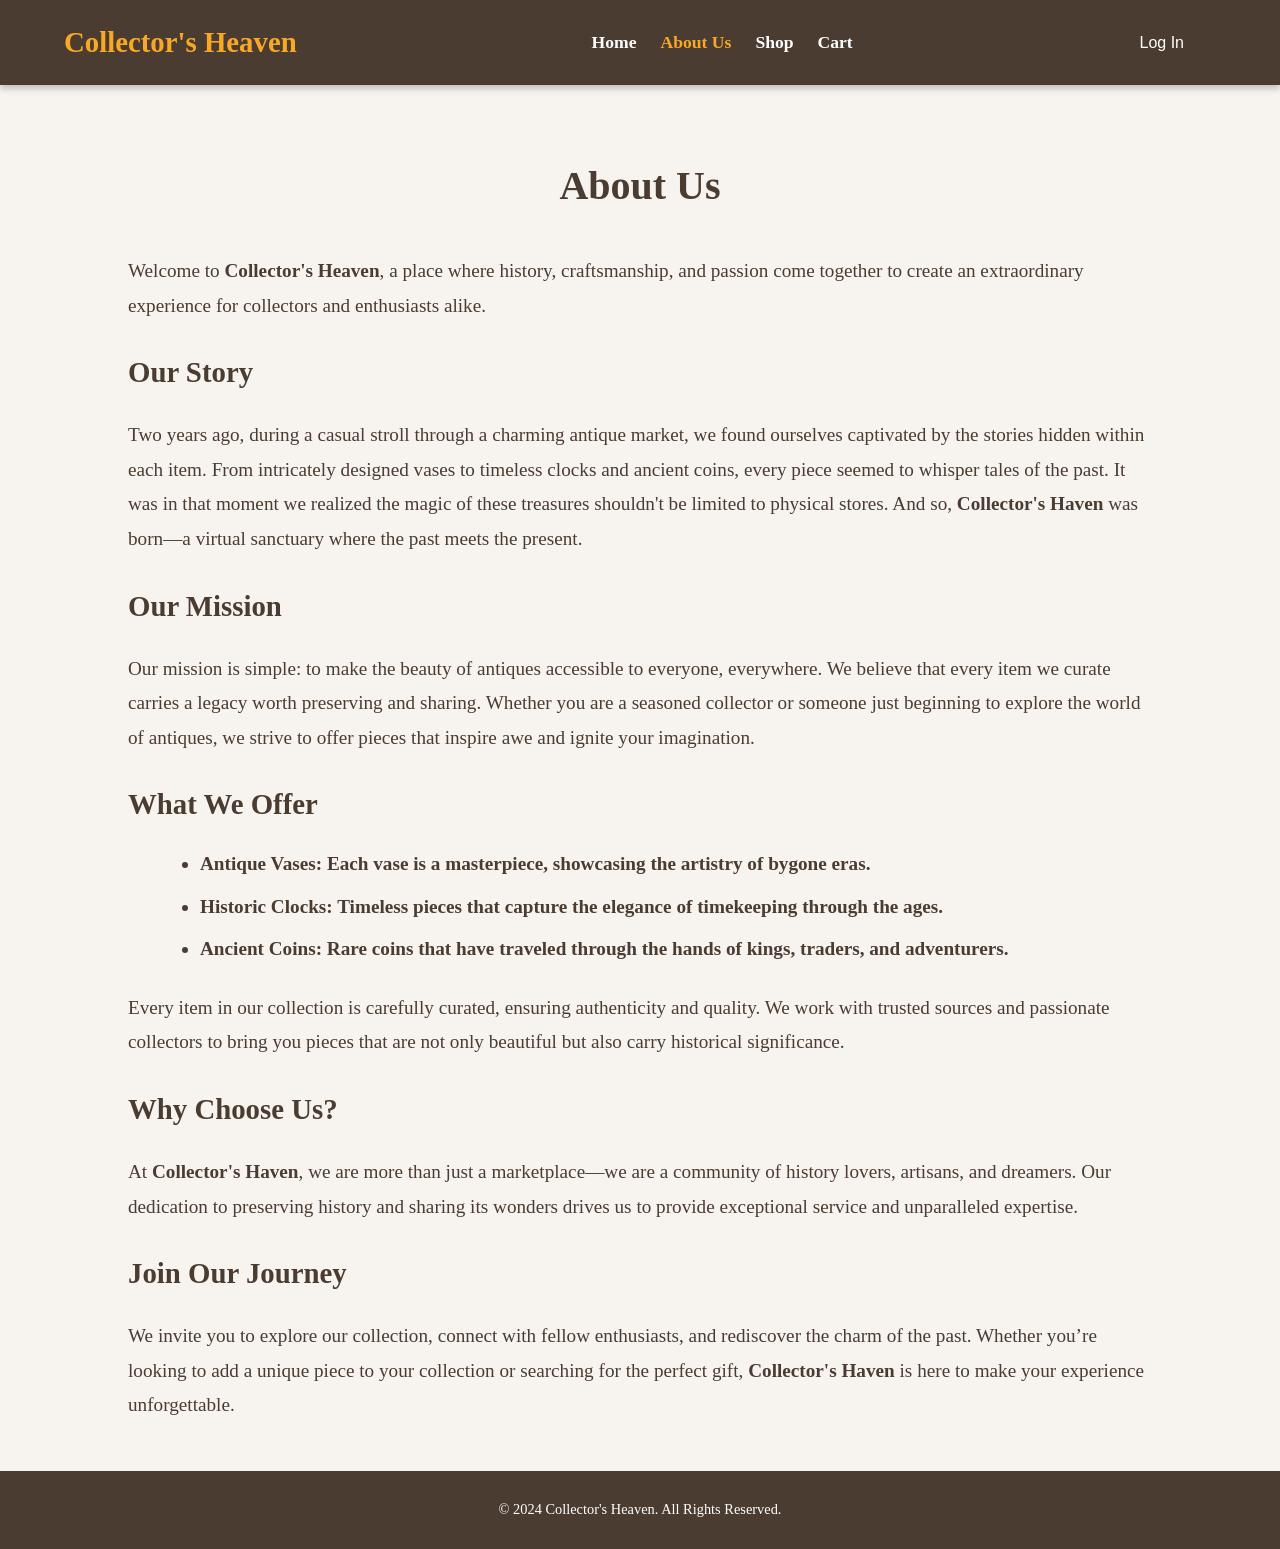
<file: about.html>
<!DOCTYPE html>
<html lang="en">
<head>
    <meta charset="UTF-8">
    <meta name="viewport" content="width=device-width, initial-scale=1.0">
    <title>About Us - Collector's Heaven</title>
    <link rel="stylesheet" href="about.css">
</head>
<body>
    <!-- Header -->
    <header>
        <nav class="navbar">
            <div class="logo">
                
                <span class="logo-text">Collector's Heaven</span>
            </div>
            <ul class="nav-links">
                <li><a href="index.html">Home</a></li>
                <li><a href="about.html" class="active">About Us</a></li>
                <li><a href="shop.html">Shop</a></li>
                <li><a href="cart.html">Cart</a></li>
            </ul>
            <button class="login-button" onclick="window.location.href='login.html'">Log In</button>
            
        </nav>
    </header>

    <!-- Main Content -->
    <main>
        <section class="about-us-section">
            <h1>About Us</h1>
            <div class="about-us-content">
                <p>Welcome to <strong>Collector's Heaven</strong>, a place where history, craftsmanship, and passion come together to create an extraordinary experience for collectors and enthusiasts alike.</p>
                
                <h2>Our Story</h2>
                <p>Two years ago, during a casual stroll through a charming antique market, we found ourselves captivated by the stories hidden within each item. From intricately designed vases to timeless clocks and ancient coins, every piece seemed to whisper tales of the past. It was in that moment we realized the magic of these treasures shouldn't be limited to physical stores. And so, <strong>Collector's Haven</strong> was born—a virtual sanctuary where the past meets the present.</p>
                
                <h2>Our Mission</h2>
                <p>Our mission is simple: to make the beauty of antiques accessible to everyone, everywhere. We believe that every item we curate carries a legacy worth preserving and sharing. Whether you are a seasoned collector or someone just beginning to explore the world of antiques, we strive to offer pieces that inspire awe and ignite your imagination.</p>
                
                <h2>What We Offer</h2>
                <ul>
                    <li><strong>Antique Vases:</strong> Each vase is a masterpiece, showcasing the artistry of bygone eras.</li>
                    <li><strong>Historic Clocks:</strong> Timeless pieces that capture the elegance of timekeeping through the ages.</li>
                    <li><strong>Ancient Coins:</strong> Rare coins that have traveled through the hands of kings, traders, and adventurers.</li>
                </ul>
                <p>Every item in our collection is carefully curated, ensuring authenticity and quality. We work with trusted sources and passionate collectors to bring you pieces that are not only beautiful but also carry historical significance.</p>
                
                <h2>Why Choose Us?</h2>
                <p>At <strong>Collector's Haven</strong>, we are more than just a marketplace—we are a community of history lovers, artisans, and dreamers. Our dedication to preserving history and sharing its wonders drives us to provide exceptional service and unparalleled expertise.</p>
                
                <h2>Join Our Journey</h2>
                <p>We invite you to explore our collection, connect with fellow enthusiasts, and rediscover the charm of the past. Whether you’re looking to add a unique piece to your collection or searching for the perfect gift, <strong>Collector's Haven</strong> is here to make your experience unforgettable.</p>
            </div>
        </section>
    </main>

    <!-- Footer -->
    <footer>
        <p>&copy; 2024 Collector's Heaven. All Rights Reserved.</p>
    </footer>
</body>
</html>
</file>
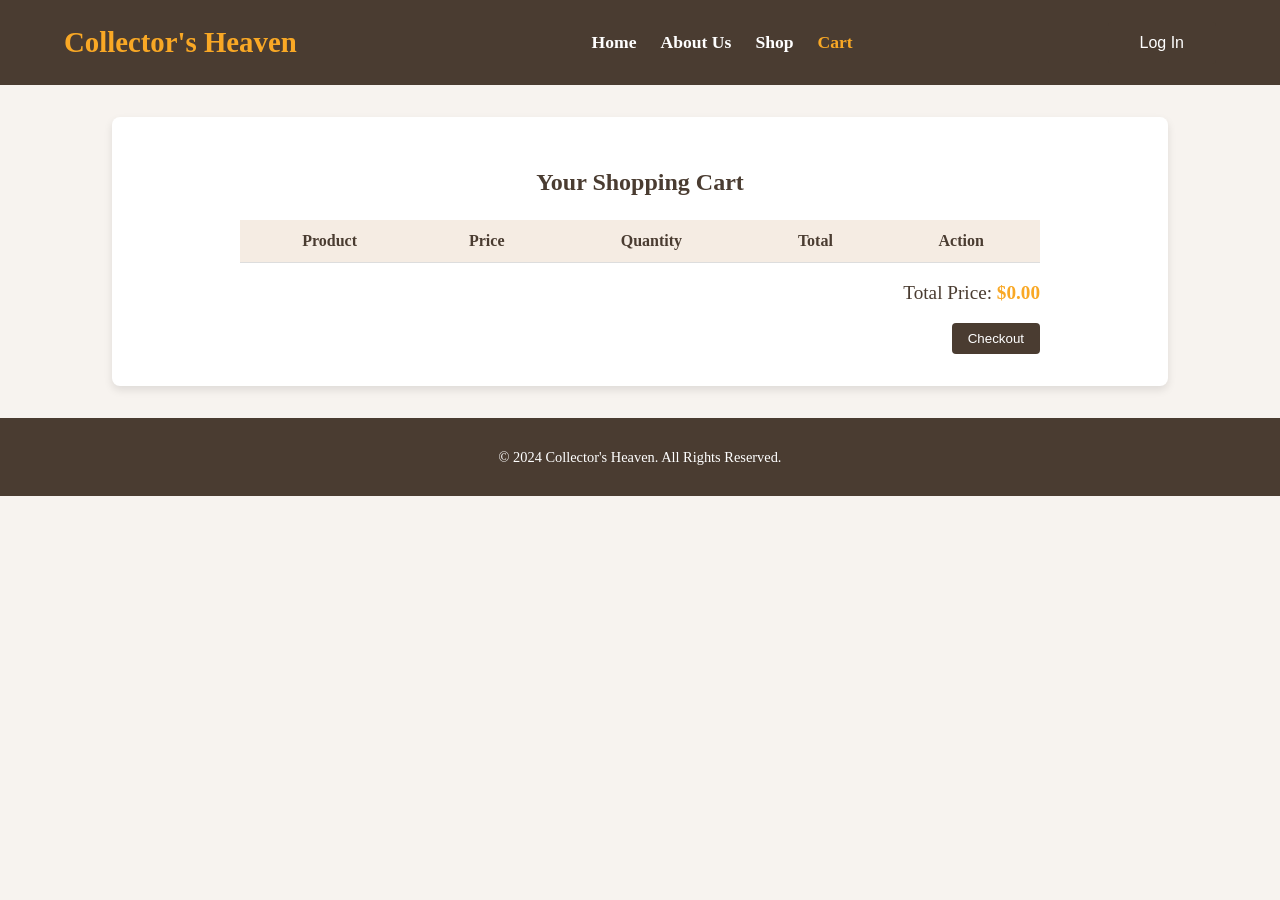
<file: cart.html>
<!DOCTYPE html>
<html lang="en">
<head>
    <meta charset="UTF-8">
    <meta name="viewport" content="width=device-width, initial-scale=1.0">
    <title>Shopping Cart - Collector's Heaven</title>
    <link rel="stylesheet" href="cart.css">
</head>
<body>
    <header>
        <nav class="navbar">
            <div class="logo">
                
                <span class="logo-text">Collector's Heaven</span>
            </div>
            <ul class="nav-links">
                <li><a href="index.html">Home</a></li>
                <li><a href="about.html">About Us</a></li>
                <li><a href="shop.html">Shop</a></li>
                <li><a href="cart.html" class="active">Cart</a></li>
               
            </ul>
            <button class="login-button" onclick="window.location.href='login.html'">Log In</button>
            
        </nav>
    </header>

    <main>
        <section class="cart-container">
            <h2>Your Shopping Cart</h2>
            <table class="cart-table">
                <thead>
                    <tr>
                        <th>Product</th>
                        <th>Price</th>
                        <th>Quantity</th>
                        <th>Total</th>
                        <th>Action</th>
                    </tr>
                </thead>
                <tbody id="cart-items">
                    <!-- Cart items will be dynamically added here -->
                </tbody>
            </table>
            <div class="cart-summary">
                <p>Total Price: <span id="total-price">0$</span></p>
                <button id="checkout-button">Checkout</button>
            </div>
        </section>
    </main>

    <footer>
        <p>&copy; 2024 Collector's Heaven. All Rights Reserved.</p>
    </footer>

    <script src="cart.js"></script>
</body>
</html>
</file>
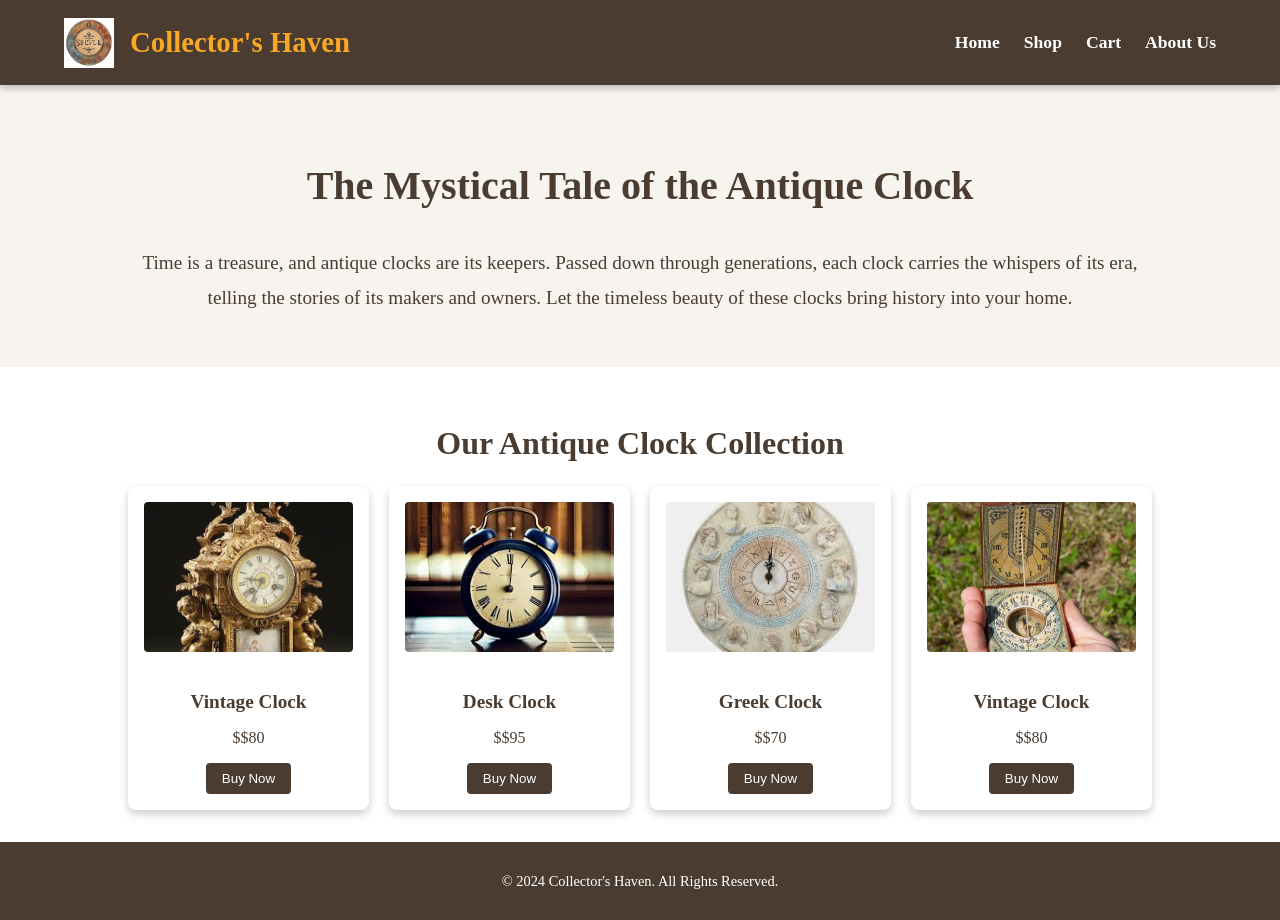
<file: clock.html>
<!DOCTYPE html>
<html lang="en">
<head>
    <meta charset="UTF-8">
    <meta name="viewport" content="width=device-width, initial-scale=1.0">
    <title>Antique Clock - Collector's Haven</title>
    <link rel="stylesheet" href="clock.css">
</head>
<body>
    <header>
        <nav class="navbar">
            <div class="logo">
                <img src="logo1.png" alt="Collector's Haven Logo" class="logo-image">
                <span class="logo-text">Collector's Haven</span>
            </div>
            <ul class="nav-links">
                <li><a href="index.html">Home</a></li>
                <li><a href="shop.html">Shop</a></li>
                <li><a href="cart.html">Cart</a></li>
                <li><a href="about.html">About Us</a></li>
            </ul>
        </nav>
    </header>

    <main>
        <!-- Mistik Hikaye Bölümü -->
        <section class="story-section">
            <h1>The Mystical Tale of the Antique Clock</h1>
            <p>
                Time is a treasure, and antique clocks are its keepers. 
                Passed down through generations, each clock carries the whispers of its era, 
                telling the stories of its makers and owners. Let the timeless beauty of these clocks bring history into your home.
            </p>
        </section>

        <!-- Clock Ürünleri Bölümü -->
        <section class="product-section">
            <h2>Our Antique Clock Collection</h2>
            <div class="product-grid">
                <!-- Ürünler JavaScript ile dinamik olarak eklenecek -->
            </div>
        </section>
    </main>

    <footer>
        <p>&copy; 2024 Collector's Haven. All Rights Reserved.</p>
    </footer>

    <script src="clock.js"></script>
</body>
</html>
</file>
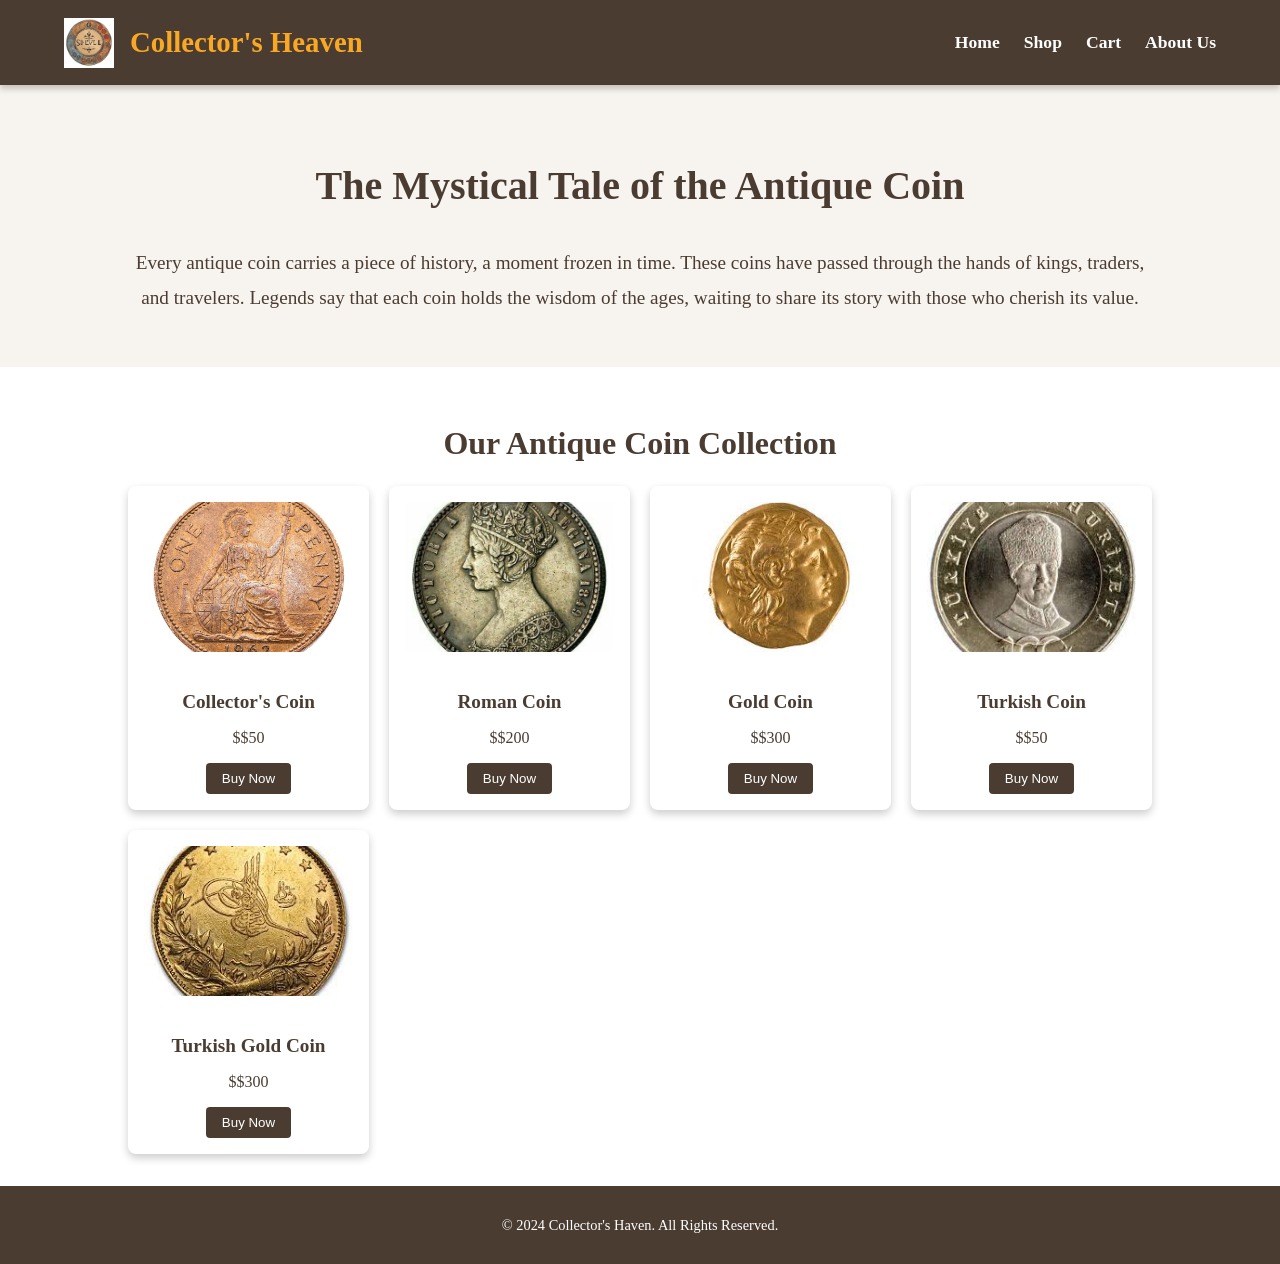
<file: coin.html>
<!DOCTYPE html>
<html lang="en">
<head>
    <meta charset="UTF-8">
    <meta name="viewport" content="width=device-width, initial-scale=1.0">
    <title>Antique Coin - Collector's Haven</title>
    <link rel="stylesheet" href="coin.css">
</head>
<body>
    <header>
        <nav class="navbar">
            <div class="logo">
                <img src="logo1.png" alt="Collector's Haven Logo" class="logo-image">
                <span class="logo-text">Collector's Heaven</span>
            </div>
            <ul class="nav-links">
                <li><a href="index.html">Home</a></li>
                <li><a href="shop.html">Shop</a></li>
                <li><a href="cart.html">Cart</a></li>
                <li><a href="about.html">About Us</a></li>
            </ul>
        </nav>
    </header>

    <main>
        <!-- Mistik Hikaye Bölümü -->
        <section class="story-section">
            <h1>The Mystical Tale of the Antique Coin</h1>
            <p>
                Every antique coin carries a piece of history, a moment frozen in time. 
                These coins have passed through the hands of kings, traders, and travelers. 
                Legends say that each coin holds the wisdom of the ages, waiting to share its story with those who cherish its value.
            </p>
        </section>

        <!-- Coin Ürünleri Bölümü -->
        <section class="product-section">
            <h2>Our Antique Coin Collection</h2>
            <div class="product-grid">
                <!-- Ürünler JavaScript ile dinamik olarak eklenecek -->
            </div>
        </section>
    </main>

    <footer>
        <p>&copy; 2024 Collector's Haven. All Rights Reserved.</p>
    </footer>

    <script src="coin.js"></script>
</body>
</html>
</file>
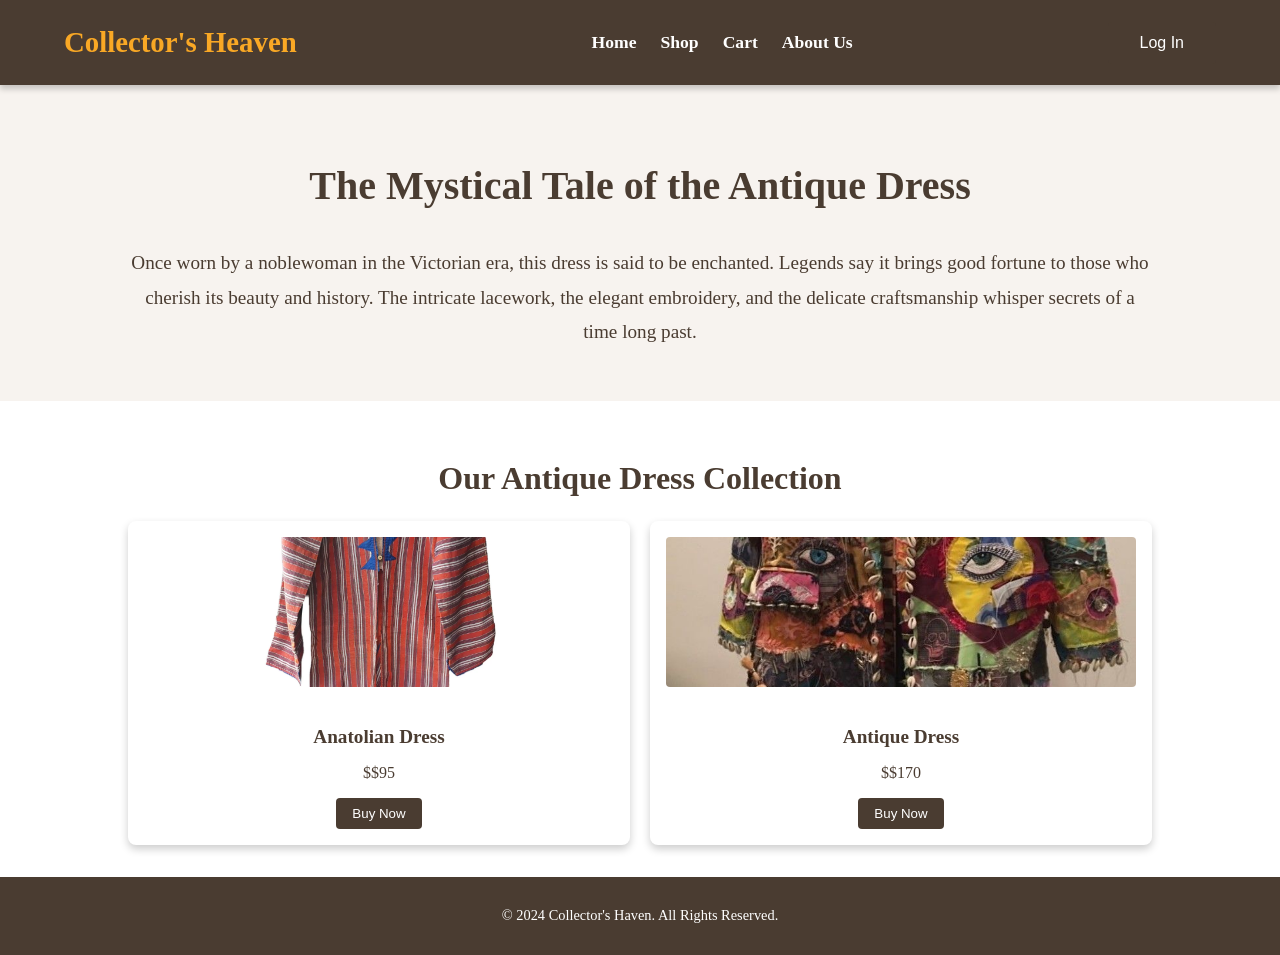
<file: dress.html>
<!DOCTYPE html>
<html lang="en">
<head>
    <meta charset="UTF-8">
    <meta name="viewport" content="width=device-width, initial-scale=1.0">
    <title>Antique Dress - Collector's Heaven</title>
    <link rel="stylesheet" href="dress.css">
</head>
<body>
    <header>
        <nav class="navbar">
            <div class="logo">
                
                <span class="logo-text">Collector's Heaven</span>
            </div>
            <ul class="nav-links">
                <li><a href="index.html">Home</a></li>
                <li><a href="shop.html">Shop</a></li>
                <li><a href="cart.html">Cart</a></li>
                <li><a href="about.html">About Us</a></li>
            </ul> <button class="login-button" onclick="window.location.href='login.html'">Log In</button>
        </nav>
    </header>

    <main>
        <!-- Mistik Hikaye Bölümü -->
        <section class="story-section">
            <h1>The Mystical Tale of the Antique Dress</h1>
            <p>
                Once worn by a noblewoman in the Victorian era, this dress is said to be enchanted. 
                Legends say it brings good fortune to those who cherish its beauty and history. The intricate lacework, 
                the elegant embroidery, and the delicate craftsmanship whisper secrets of a time long past.
            </p>
        </section>

        <!-- Dress Ürünleri Bölümü -->
        <section class="product-section">
            <h2>Our Antique Dress Collection</h2>
            <div class="product-grid">
                <!-- Ürünler JavaScript ile dinamik olarak eklenecek -->
            </div>
        </section>
    </main>

    <footer>
        <p>&copy; 2024 Collector's Haven. All Rights Reserved.</p>
    </footer>

    <script src="dress.js"></script>
</body>
</html>
</file>
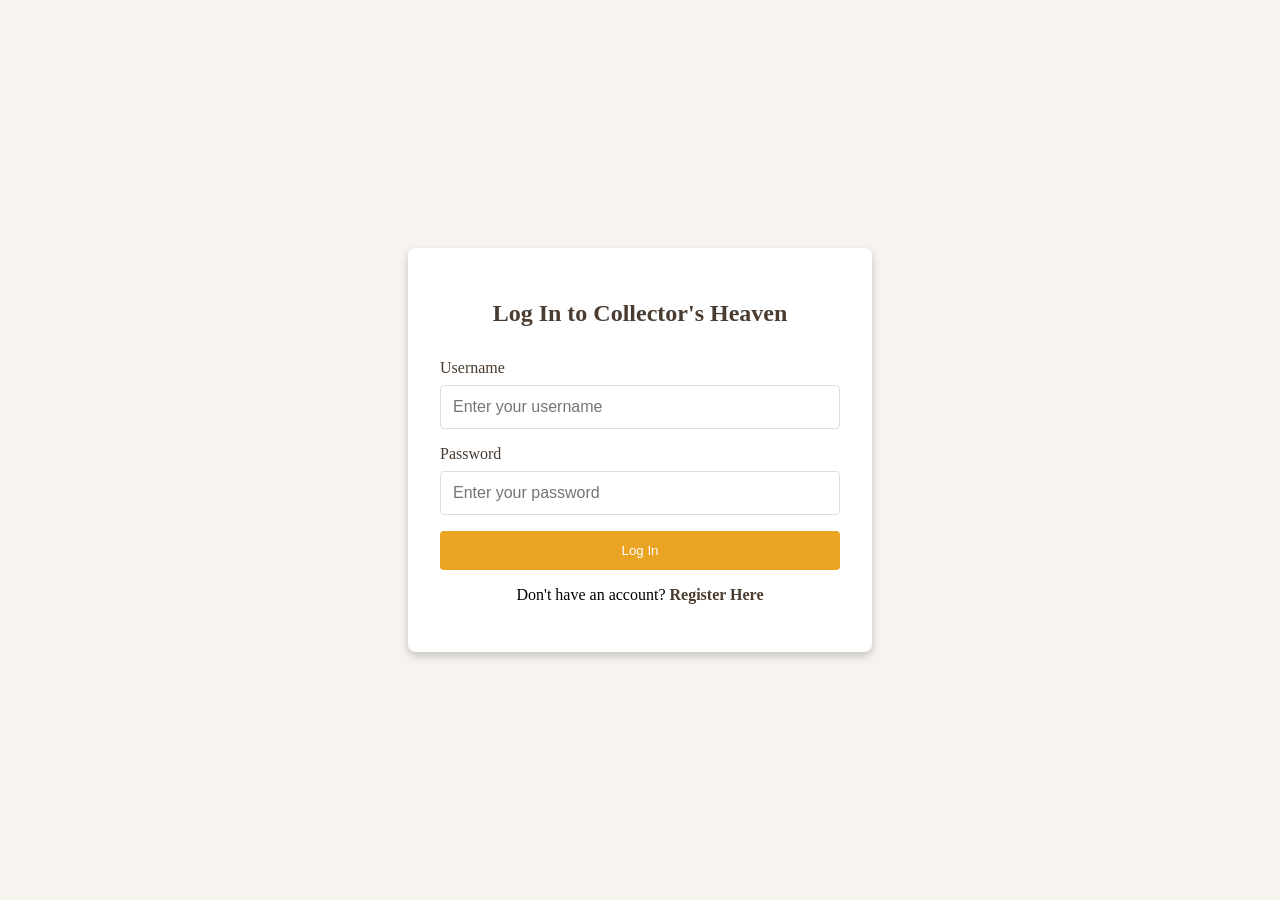
<file: login.html>
<!DOCTYPE html>
<html lang="en">
<head>
    <meta charset="UTF-8">
    <meta name="viewport" content="width=device-width, initial-scale=1.0">
    <title>Login - Collector's Heaven</title>
    <link rel="stylesheet" href="login.css">
</head>
<body>
    <section class="login-container">
        <div class="login-box">
            <h2>Log In to Collector's Heaven</h2>
            <form class="login-form" id="login-form">
                <div class="form-group">
                    <label for="username">Username</label>
                    <input type="text" id="username" placeholder="Enter your username" required>
                </div>
                <div class="form-group">
                    <label for="password">Password</label>
                    <input type="password" id="password" placeholder="Enter your password" required>
                </div>
                <button type="submit" class="login-button">Log In</button>
            </form>
            
            
            <div class="register-link">
                <p>Don't have an account? <a href="register.html" class="register-button">Register Here</a></p>
            </div>
        </div>
    </section>
</body>
</html>
</file>
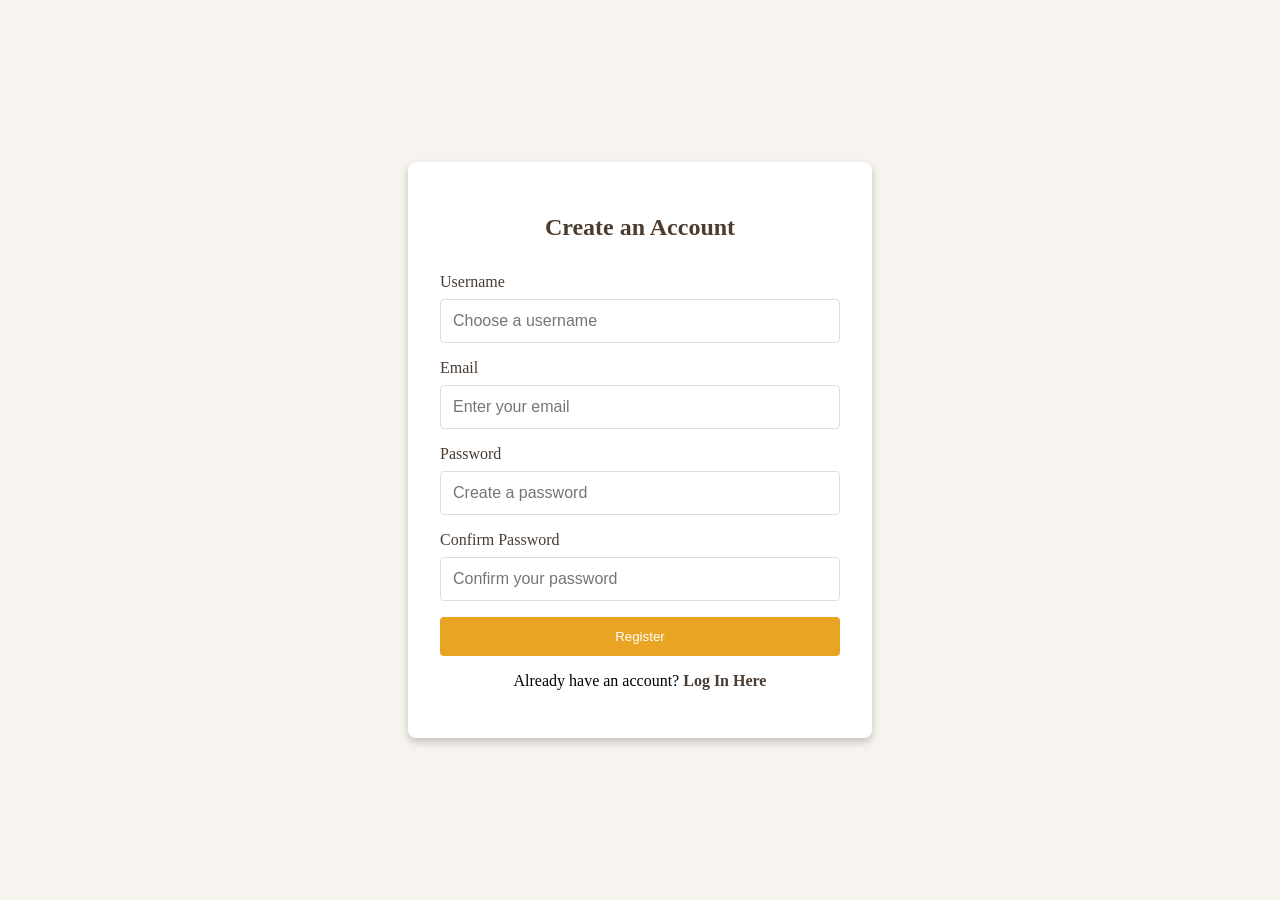
<file: register.html>
<!DOCTYPE html>
<html lang="en">
<head>
    <meta charset="UTF-8">
    <meta name="viewport" content="width=device-width, initial-scale=1.0">
    <title>Register - Collector's Heaven</title>
    <link rel="stylesheet" href="register.css">
</head>
<body>
    <section class="register-container">
        <div class="register-box">
            <h2>Create an Account</h2>
            <form class="register-form" id="register-form">
                <div class="form-group">
                    <label for="username">Username</label>
                    <input type="text" id="username" placeholder="Choose a username" required>
                </div>
                <div class="form-group">
                    <label for="email">Email</label>
                    <input type="email" id="email" placeholder="Enter your email" required>
                </div>
                <div class="form-group">
                    <label for="password">Password</label>
                    <input type="password" id="password" placeholder="Create a password" required>
                </div>
                <div class="form-group">
                    <label for="confirm-password">Confirm Password</label>
                    <input type="password" id="confirm-password" placeholder="Confirm your password" required>
                </div>
                <button type="submit" class="register-button">Register</button>
            </form>
            <div class="login-link">
                <p>Already have an account? <a href="login.html" class="login-button">Log In Here</a></p>
            </div>
        </div>
    </section>
</body>
</html>
</file>
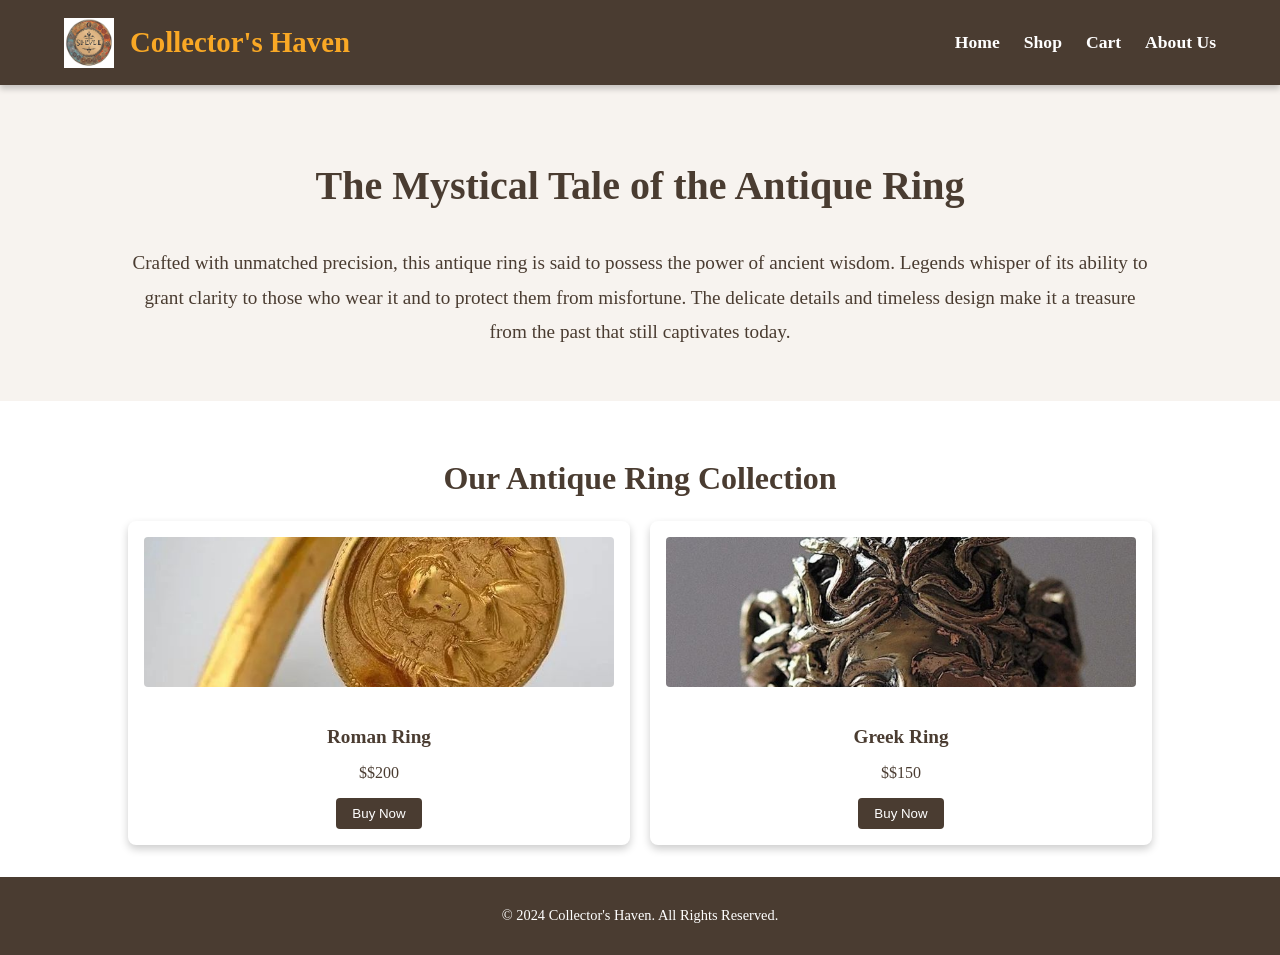
<file: ring.html>
<!DOCTYPE html>
<html lang="en">
<head>
    <meta charset="UTF-8">
    <meta name="viewport" content="width=device-width, initial-scale=1.0">
    <title>Antique Ring - Collector's Haven</title>
    <link rel="stylesheet" href="ring.css">
</head>
<body>
    <header>
        <nav class="navbar">
            <div class="logo">
                <img src="logo1.png" alt="Collector's Haven Logo" class="logo-image">
                <span class="logo-text">Collector's Haven</span>
            </div>
            <ul class="nav-links">
                <li><a href="index.html">Home</a></li>
                <li><a href="shop.html">Shop</a></li>
                <li><a href="cart.html">Cart</a></li>
                <li><a href="about.html">About Us</a></li>
            </ul>
        </nav>
    </header>

    <main>
        <!-- Mistik Hikaye Bölümü -->
        <section class="story-section">
            <h1>The Mystical Tale of the Antique Ring</h1>
            <p>
                Crafted with unmatched precision, this antique ring is said to possess the power of ancient wisdom. 
                Legends whisper of its ability to grant clarity to those who wear it and to protect them from misfortune. 
                The delicate details and timeless design make it a treasure from the past that still captivates today.
            </p>
        </section>

        <!-- Ring Ürünleri Bölümü -->
        <section class="product-section">
            <h2>Our Antique Ring Collection</h2>
            <div class="product-grid">
                <!-- Ürünler JavaScript ile dinamik olarak eklenecek -->
            </div>
        </section>
    </main>

    <footer>
        <p>&copy; 2024 Collector's Haven. All Rights Reserved.</p>
    </footer>

    <script src="ring.js"></script>
</body>
</html>
</file>
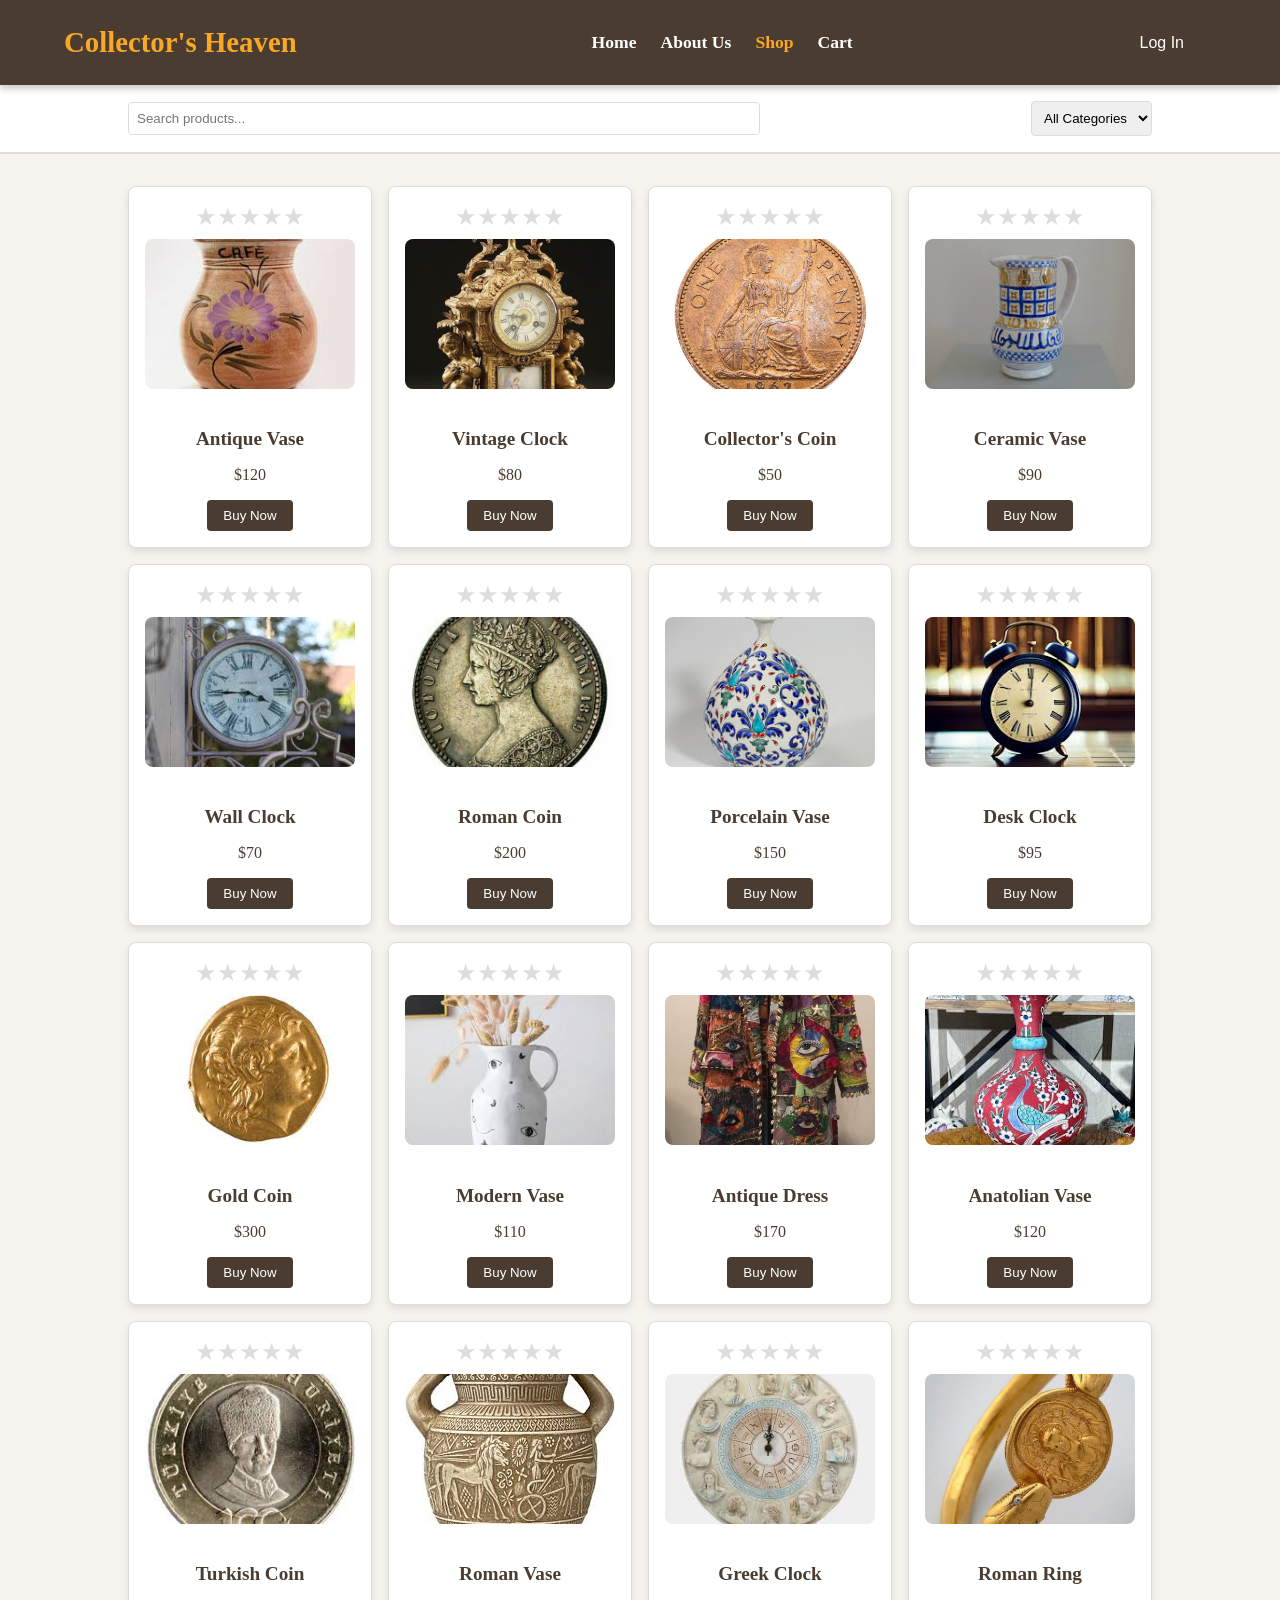
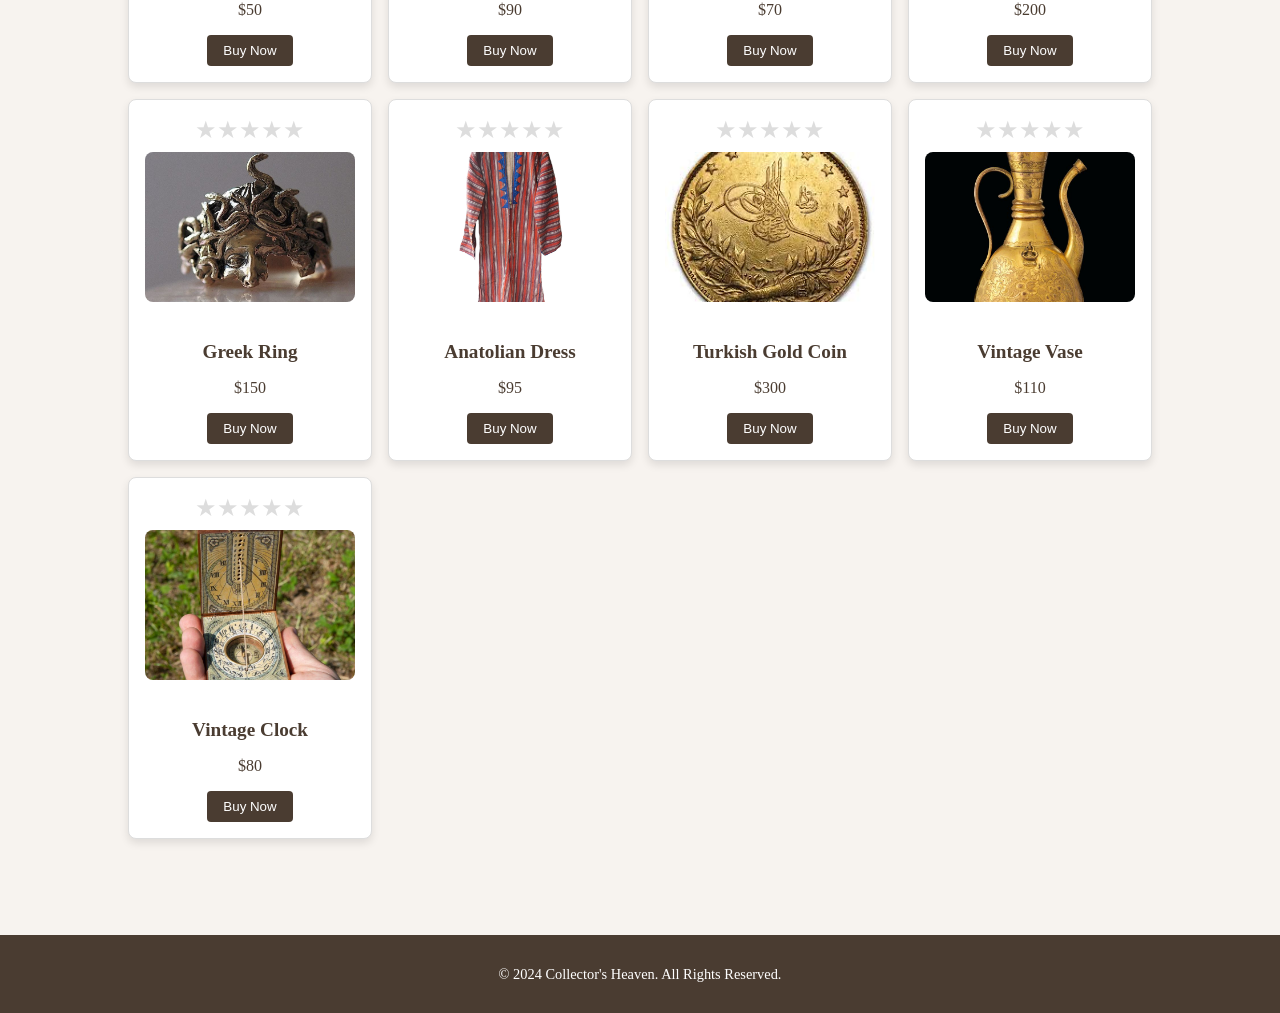
<file: shop.html>
<!DOCTYPE html>
<html lang="en">
<head>
    <meta charset="UTF-8">
    <meta name="viewport" content="width=device-width, initial-scale=1.0">
    <title>Shop - Collector's Heaven</title>
    <link rel="stylesheet" href="shop.css">
</head>
<body>
    <header>
        <nav class="navbar">
            <div class="logo">
                
                <span class="logo-text">Collector's Heaven</span>
            </div>
            <ul class="nav-links">
                <li><a href="index.html">Home</a></li>
                <li><a href="about.html">About Us</a></li>
                <li><a href="shop.html" class="active">Shop</a></li>
                <li><a href="cart.html">Cart</a></li>
               
            </ul>
            <button class="login-button" onclick="window.location.href='login.html'">Log In</button>
        </nav>
    </header>

    <main>
        <section class="shop-header">
            <input type="text" id="search-bar" placeholder="Search products..." oninput="filterProducts()">
            <select id="category-filter" onchange="filterProducts()">
                <option value="all">All Categories</option>
                <option value="vase">Vases</option>
                <option value="clock">Clocks</option>
                <option value="coin">Coins</option>
                <option value="dress">Dress</option>
                <option value="ring">Ring</option>
            </select>
        </section>
        <section class="product-grid" id="product-grid">
            <!-- Ürünler JavaScript ile dinamik olarak eklenecek -->
        </section>
        

        <section class="product-grid" id="product-grid">
            <!-- Products will be dynamically generated by JavaScript -->
        </section>
    </main>

    <footer>
        <p>&copy; 2024 Collector's Heaven. All Rights Reserved.</p>
    </footer>

    <script src="shop.js"></script>
</body>
</html>
</file>
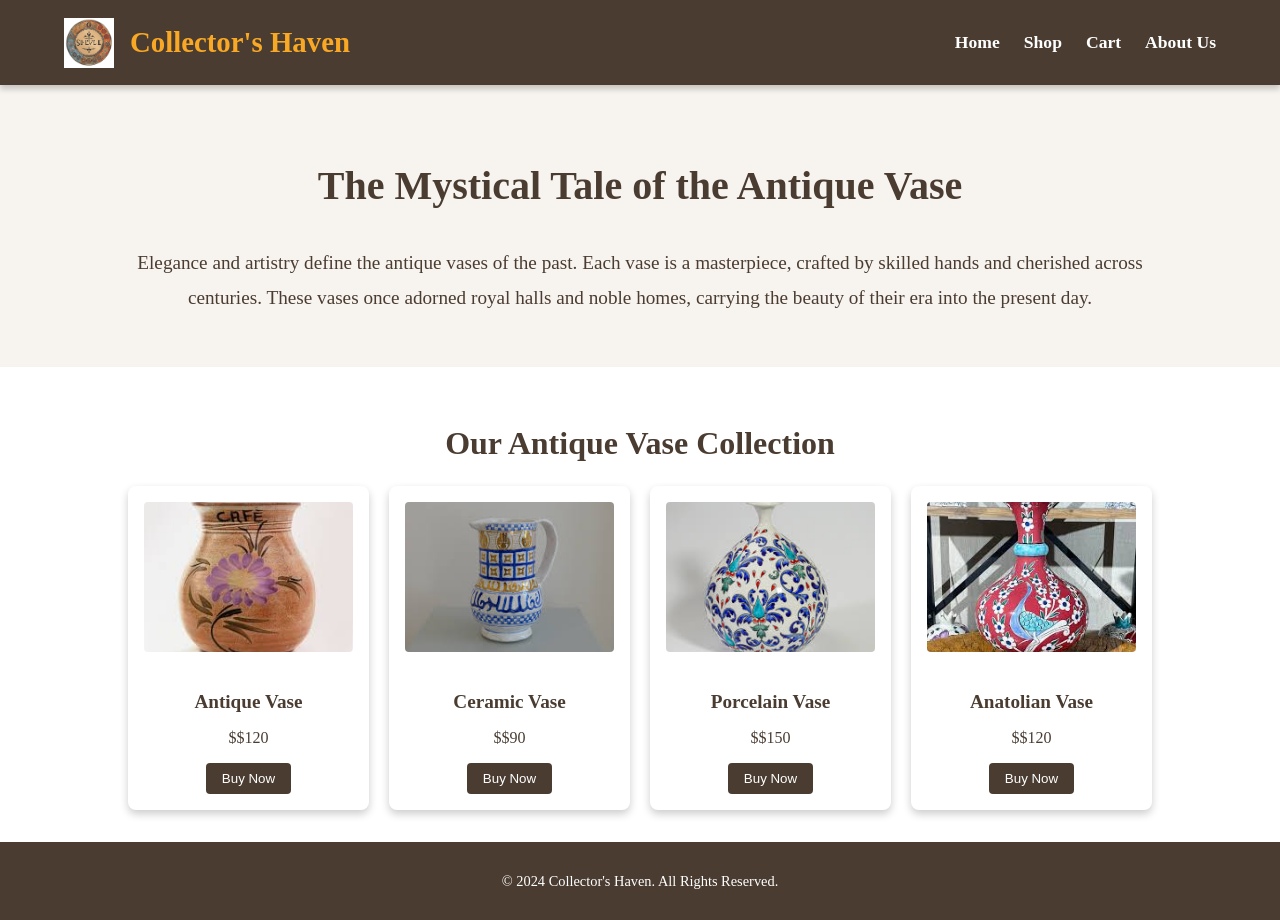
<file: vase.html>
<!DOCTYPE html>
<html lang="en">
<head>
    <meta charset="UTF-8">
    <meta name="viewport" content="width=device-width, initial-scale=1.0">
    <title>Antique Vase - Collector's Haven</title>
    <link rel="stylesheet" href="vase.css">
</head>
<body>
    <header>
        <nav class="navbar">
            <div class="logo">
                <img src="logo1.png" alt="Collector's Haven Logo" class="logo-image">
                <span class="logo-text">Collector's Haven</span>
            </div>
            <ul class="nav-links">
                <li><a href="index.html">Home</a></li>
                <li><a href="shop.html">Shop</a></li>
                <li><a href="cart.html">Cart</a></li>
                <li><a href="about.html">About Us</a></li>
            </ul>
        </nav>
    </header>

    <main>
        <!-- Mistik Hikaye Bölümü -->
        <section class="story-section">
            <h1>The Mystical Tale of the Antique Vase</h1>
            <p>
                Elegance and artistry define the antique vases of the past. 
                Each vase is a masterpiece, crafted by skilled hands and cherished across centuries. 
                These vases once adorned royal halls and noble homes, carrying the beauty of their era into the present day.
            </p>
        </section>

        <!-- Vase Ürünleri Bölümü -->
        <section class="product-section">
            <h2>Our Antique Vase Collection</h2>
            <div class="product-grid">
                <!-- Ürünler JavaScript ile dinamik olarak eklenecek -->
            </div>
        </section>
    </main>

    <footer>
        <p>&copy; 2024 Collector's Haven. All Rights Reserved.</p>
    </footer>

    <script src="vase.js"></script>
</body>
</html>
</file>
<file: about.css>
/* About Us Page Styles */
body {
    margin: 0;
    font-family: 'Lora', serif;
    background-color: #f7f3ef;
    color: #4a3c31;
}

header {
    background-color: #4a3c31;
    color: #fff;
    padding: 1rem 0;
    position: sticky;
    top: 0;
    z-index: 1000;
    box-shadow: 0 4px 6px rgba(0, 0, 0, 0.2);
}

.navbar {
    display: flex;
    justify-content: space-between;
    align-items: center;
    width: 90%;
    margin: 0 auto;
}

.logo {
    display: flex;
    align-items: center;
    gap: 1rem;
}

.logo-image {
    width: 50px;
    height: 50px;
    object-fit: contain;
}

.logo-text {
    font-size: 1.8rem;
    font-weight: bold;
    font-family: 'Playfair Display', serif;
    color: #f9a825;
}

.nav-links {
    list-style: none;
    display: flex;
    gap: 1.5rem;
}

.nav-links a {
    color: #fff;
    text-decoration: none;
    font-size: 1.1rem;
    font-weight: bold;
}

.nav-links a:hover,
.nav-links a.active {
    color: #f9a825;
}




.about-us-section {
    padding: 2rem 10%;
    background-color: #f7f3ef;
    color: #4a3c31;
    line-height: 1.8;
}

.about-us-section h1 {
    text-align: center;
    font-size: 2.5rem;
    margin-bottom: 2rem;
    color: #4a3c31;
    font-family: 'Playfair Display', serif;
}

.about-us-section h2 {
    font-size: 1.8rem;
    margin-top: 1.5rem;
    margin-bottom: 1rem;
    color: #4a3c31;
    font-family: 'Playfair Display', serif;
}

.about-us-section p {
    font-size: 1.2rem;
    margin-bottom: 1rem;
    font-family: 'Lora', serif;
}

.about-us-section ul {
    margin-left: 2rem;
    list-style: disc;
    margin-bottom: 1.5rem;
    font-weight: bold;
}

.about-us-section ul li {
    margin-bottom: 0.5rem;
    font-size: 1.2rem;
}

.login-button {
    padding: 0.75rem 2rem;
    background-color: #4a3c31;
    color: #fff;
    border: none;
    border-radius: 4px;
    font-size: 1rem;
    cursor: pointer;
    transition: background-color 0.3s ease;
}

.login-button:hover {
    background-color: #f9a825;
}
footer {
    background-color: #4a3c31;
    color: white;
    text-align: center;
    padding: 1rem;
    font-size: 0.9rem;
}
</file>
<file: cart.css>
/* Cart Page Styles */

body {
    margin: 0;
    font-family: 'Lora', serif;
    background-color: #f7f3ef;
    color: #4a3c31;
}

header {
    background-color: #4a3c31;
    color: #fff;
    padding: 1rem 0;
    position: sticky;
    top: 0;
    z-index: 1000;
}
.logo {
    display: flex;
    align-items: center;
    gap: 1rem;
}

.logo-image {
    width: 50px;
    height: 50px;
    object-fit: contain;
}

.logo-text {
    font-size: 1.8rem;
    font-weight: bold;
    font-family: 'Playfair Display', serif;
    color: #f9a825;
}

.navbar {
    display: flex;
    justify-content: space-between;
    align-items: center;
    width: 90%;
    margin: 0 auto;
}

.cart-container {
    padding: 2rem 10%;
    background-color: #fff;
    box-shadow: 0 4px 8px rgba(0, 0, 0, 0.1);
    border-radius: 8px;
    margin: 2rem auto;
    max-width: 800px;
}

h2 {
    text-align: center;
    margin-bottom: 1.5rem;
    font-family: 'Playfair Display', serif;
}

.cart-table {
    width: 100%;
    border-collapse: collapse;
    margin-bottom: 1rem;
}

.cart-table th,
.cart-table td {
    padding: 0.75rem;
    text-align: center;
    border-bottom: 1px solid #ddd;
}

.cart-table th {
    background-color: #f5ece3;
    font-weight: bold;
}

.cart-table td {
    background-color: #fff;
}

.cart-summary {
    text-align: right;
    margin-top: 1rem;
    font-size: 1.2rem;
    color: #4a3c31;
}

#total-price {
    font-weight: bold;
    color: #f9a825;
}

button {
    padding: 0.5rem 1rem;
    background-color: #4a3c31;
    color: white;
    border: none;
    border-radius: 4px;
    cursor: pointer;
    transition: background-color 0.3s ease;
}

button:hover {
    background-color: #f9a825;
}
.nav-links {
    list-style: none;
    display: flex;
    gap: 1.5rem;
}

.nav-links a {
    color: #fff;
    text-decoration: none;
    font-size: 1.1rem;
    font-weight: bold;
}

.nav-links a:hover,
.nav-links a.active {
    color: #f9a825;
}
footer {
    background-color: #4a3c31;
    color: white;
    text-align: center;
    padding: 1rem;
    font-size: 0.9rem;
}
.login-button {
    padding: 0.75rem 2rem;
    background-color: #4a3c31;
    color: #fff;
    border: none;
    border-radius: 4px;
    font-size: 1rem;
    cursor: pointer;
    transition: background-color 0.3s ease;
}

.login-button:hover {
    background-color: #f9a825;
}
</file>
<file: clock.css>
/* Mistik Hikaye Bölümü */
body {
    margin: 0;
    font-family: 'Lora', serif;
    background-color: #f7f3ef;
    color: #4a3c31;
}

header {
    background-color: #4a3c31;
    color: #fff;
    padding: 1rem 0;
    position: sticky;
    top: 0;
    z-index: 1000;
    box-shadow: 0 4px 6px rgba(0, 0, 0, 0.2);
}

.navbar {
    display: flex;
    justify-content: space-between;
    align-items: center;
    width: 90%;
    margin: 0 auto;
}

.logo {
    display: flex;
    align-items: center;
    gap: 1rem;
}

.logo-image {
    width: 50px;
    height: 50px;
    object-fit: contain;
}

.logo-text {
    font-size: 1.8rem;
    font-weight: bold;
    font-family: 'Playfair Display', serif;
    color: #f9a825;
}

.nav-links {
    list-style: none;
    display: flex;
    gap: 1.5rem;
}

.nav-links a {
    color: #fff;
    text-decoration: none;
    font-size: 1.1rem;
    font-weight: bold;
}

.nav-links a:hover,
.nav-links a.active {
    color: #f9a825;
}


.story-section {
    padding: 2rem 10%;
    background-color: #f7f3ef;
    color: #4a3c31;
    text-align: center;
    line-height: 1.8;
}

.story-section h1 {
    font-size: 2.5rem;
    margin-bottom: 1.5rem;
    font-family: 'Playfair Display', serif;
}

.story-section p {
    font-size: 1.2rem;
    font-family: 'Lora', serif;
}

/* Dress Ürünleri Bölümü */
.product-section {
    padding: 2rem 10%;
    background-color: #fff;
}

.product-section h2 {
    text-align: center;
    font-size: 2rem;
    margin-bottom: 1.5rem;
    font-family: 'Playfair Display', serif;
}

.product-grid {
    display: grid;
    grid-template-columns: repeat(auto-fit, minmax(200px, 1fr));
    gap: 20px;
}

.product-grid .product-item {
    background-color: #fff;
    border-radius: 8px;
    box-shadow: 0 4px 8px rgba(0, 0, 0, 0.2);
    text-align: center;
    padding: 1rem;
    transition: transform 0.3s ease, box-shadow 0.3s ease;
}

.product-grid .product-item:hover {
    transform: translateY(-5px);
    box-shadow: 0 8px 16px rgba(0, 0, 0, 0.3);
}

.product-grid img {
    width: 100%;
    height: 150px;
    object-fit: cover;
    border-radius: 4px;
    margin-bottom: 1rem;
}

.product-grid h3 {
    font-size: 1.2rem;
    margin-bottom: 0.5rem;
    color: #4a3c31;
}

.product-grid p {
    font-size: 1rem;
    color: #4a3c31;
}

.product-grid button {
    padding: 0.5rem 1rem;
    background-color: #4a3c31;
    color: #fff;
    border: none;
    border-radius: 4px;
    cursor: pointer;
}

.product-grid button:hover {
    background-color: #f9a825;
}
footer {
    background-color: #4a3c31;
    color: white;
    text-align: center;
    padding: 1rem;
    font-size: 0.9rem;
}
.login-button {
    padding: 0.75rem 2rem;
    background-color: #4a3c31;
    color: #fff;
    border: none;
    border-radius: 4px;
    font-size: 1rem;
    cursor: pointer;
    transition: background-color 0.3s ease;
}

.login-button:hover {
    background-color: #f9a825;
}
</file>
<file: coin.css>
/* Mistik Hikaye Bölümü */
body {
    margin: 0;
    font-family: 'Lora', serif;
    background-color: #f7f3ef;
    color: #4a3c31;
}

header {
    background-color: #4a3c31;
    color: #fff;
    padding: 1rem 0;
    position: sticky;
    top: 0;
    z-index: 1000;
    box-shadow: 0 4px 6px rgba(0, 0, 0, 0.2);
}

.navbar {
    display: flex;
    justify-content: space-between;
    align-items: center;
    width: 90%;
    margin: 0 auto;
}

.logo {
    display: flex;
    align-items: center;
    gap: 1rem;
}

.logo-image {
    width: 50px;
    height: 50px;
    object-fit: contain;
}

.logo-text {
    font-size: 1.8rem;
    font-weight: bold;
    font-family: 'Playfair Display', serif;
    color: #f9a825;
}

.nav-links {
    list-style: none;
    display: flex;
    gap: 1.5rem;
}

.nav-links a {
    color: #fff;
    text-decoration: none;
    font-size: 1.1rem;
    font-weight: bold;
}

.nav-links a:hover,
.nav-links a.active {
    color: #f9a825;
}


.story-section {
    padding: 2rem 10%;
    background-color: #f7f3ef;
    color: #4a3c31;
    text-align: center;
    line-height: 1.8;
}

.story-section h1 {
    font-size: 2.5rem;
    margin-bottom: 1.5rem;
    font-family: 'Playfair Display', serif;
}

.story-section p {
    font-size: 1.2rem;
    font-family: 'Lora', serif;
}

/* Dress Ürünleri Bölümü */
.product-section {
    padding: 2rem 10%;
    background-color: #fff;
}

.product-section h2 {
    text-align: center;
    font-size: 2rem;
    margin-bottom: 1.5rem;
    font-family: 'Playfair Display', serif;
}

.product-grid {
    display: grid;
    grid-template-columns: repeat(auto-fit, minmax(200px, 1fr));
    gap: 20px;
}

.product-grid .product-item {
    background-color: #fff;
    border-radius: 8px;
    box-shadow: 0 4px 8px rgba(0, 0, 0, 0.2);
    text-align: center;
    padding: 1rem;
    transition: transform 0.3s ease, box-shadow 0.3s ease;
}

.product-grid .product-item:hover {
    transform: translateY(-5px);
    box-shadow: 0 8px 16px rgba(0, 0, 0, 0.3);
}

.product-grid img {
    width: 100%;
    height: 150px;
    object-fit: cover;
    border-radius: 4px;
    margin-bottom: 1rem;
}

.product-grid h3 {
    font-size: 1.2rem;
    margin-bottom: 0.5rem;
    color: #4a3c31;
}

.product-grid p {
    font-size: 1rem;
    color: #4a3c31;
}

.product-grid button {
    padding: 0.5rem 1rem;
    background-color: #4a3c31;
    color: #fff;
    border: none;
    border-radius: 4px;
    cursor: pointer;
}

.product-grid button:hover {
    background-color: #f9a825;
}
footer {
    background-color: #4a3c31;
    color: white;
    text-align: center;
    padding: 1rem;
    font-size: 0.9rem;
}
.login-button {
    padding: 0.75rem 2rem;
    background-color: #4a3c31;
    color: #fff;
    border: none;
    border-radius: 4px;
    font-size: 1rem;
    cursor: pointer;
    transition: background-color 0.3s ease;
}

.login-button:hover {
    background-color: #f9a825;
}
</file>
<file: dress.css>
/* Mistik Hikaye Bölümü */
body {
    margin: 0;
    font-family: 'Lora', serif;
    background-color: #f7f3ef;
    color: #4a3c31;
}

header {
    background-color: #4a3c31;
    color: #fff;
    padding: 1rem 0;
    position: sticky;
    top: 0;
    z-index: 1000;
    box-shadow: 0 4px 6px rgba(0, 0, 0, 0.2);
}

.navbar {
    display: flex;
    justify-content: space-between;
    align-items: center;
    width: 90%;
    margin: 0 auto;
}

.logo {
    display: flex;
    align-items: center;
    gap: 1rem;
}

.logo-image {
    width: 50px;
    height: 50px;
    object-fit: contain;
}

.logo-text {
    font-size: 1.8rem;
    font-weight: bold;
    font-family: 'Playfair Display', serif;
    color: #f9a825;
}

.nav-links {
    list-style: none;
    display: flex;
    gap: 1.5rem;
}

.nav-links a {
    color: #fff;
    text-decoration: none;
    font-size: 1.1rem;
    font-weight: bold;
}

.nav-links a:hover,
.nav-links a.active {
    color: #f9a825;
}


.story-section {
    padding: 2rem 10%;
    background-color: #f7f3ef;
    color: #4a3c31;
    text-align: center;
    line-height: 1.8;
}

.story-section h1 {
    font-size: 2.5rem;
    margin-bottom: 1.5rem;
    font-family: 'Playfair Display', serif;
}

.story-section p {
    font-size: 1.2rem;
    font-family: 'Lora', serif;
}

/* Dress Ürünleri Bölümü */
.product-section {
    padding: 2rem 10%;
    background-color: #fff;
}

.product-section h2 {
    text-align: center;
    font-size: 2rem;
    margin-bottom: 1.5rem;
    font-family: 'Playfair Display', serif;
}

.product-grid {
    display: grid;
    grid-template-columns: repeat(auto-fit, minmax(200px, 1fr));
    gap: 20px;
}

.product-grid .product-item {
    background-color: #fff;
    border-radius: 8px;
    box-shadow: 0 4px 8px rgba(0, 0, 0, 0.2);
    text-align: center;
    padding: 1rem;
    transition: transform 0.3s ease, box-shadow 0.3s ease;
}

.product-grid .product-item:hover {
    transform: translateY(-5px);
    box-shadow: 0 8px 16px rgba(0, 0, 0, 0.3);
}

.product-grid img {
    width: 100%;
    height: 150px;
    object-fit: cover;
    border-radius: 4px;
    margin-bottom: 1rem;
}

.product-grid h3 {
    font-size: 1.2rem;
    margin-bottom: 0.5rem;
    color: #4a3c31;
}

.product-grid p {
    font-size: 1rem;
    color: #4a3c31;
}

.product-grid button {
    padding: 0.5rem 1rem;
    background-color: #4a3c31;
    color: #fff;
    border: none;
    border-radius: 4px;
    cursor: pointer;
}

.product-grid button:hover {
    background-color: #f9a825;
}
footer {
    background-color: #4a3c31;
    color: white;
    text-align: center;
    padding: 1rem;
    font-size: 0.9rem;
}
.login-button {
    padding: 0.75rem 2rem;
    background-color: #4a3c31;
    color: #fff;
    border: none;
    border-radius: 4px;
    font-size: 1rem;
    cursor: pointer;
    transition: background-color 0.3s ease;
}

.login-button:hover {
    background-color: #f9a825;
}
</file>
<file: login.css>
/* General Styles */
body {
    margin: 0;
    font-family: 'Lora', serif;
    background-color: #f7f3ef;
    display: flex;
    justify-content: center;
    align-items: center;
    height: 100vh;
}

/* Login and Register Containers */
.login-container,
.register-container {
    width: 100%;
    max-width: 400px;
    background-color: #fff;
    box-shadow: 0 4px 8px rgba(0, 0, 0, 0.2);
    border-radius: 8px;
    padding: 2rem;
}

.login-box,
.register-box {
    text-align: center;
}

h2 {
    font-family: 'Playfair Display', serif;
    color: #4a3c31;
    margin-bottom: 2rem;
}

form {
    display: flex;
    flex-direction: column;
    gap: 1rem;
}

.form-group {
    display: flex;
    flex-direction: column;
    text-align: left;
}

label {
    font-size: 1rem;
    margin-bottom: 0.5rem;
    color: #4a3c31;
}

input {
    padding: 0.75rem;
    border: 1px solid #ddd;
    border-radius: 4px;
    font-size: 1rem;
}

button {
    padding: 0.75rem;
    background-color: #e9a423;
    color: white;
    border: none;
    border-radius: 4px;
    cursor: pointer;
    transition: background-color 0.3s ease;
}

button:hover {
    background-color: #f9a825;
}

.social-login,
.register-link,
.login-link {
    margin-top: 1rem;
}

a {
    color: #4a3c31;
    text-decoration: none;
    font-weight: bold;
}

a:hover {
    color: #f9a825;
}
</file>
<file: register.css>
/* General Styles */
body {
    margin: 0;
    font-family: 'Lora', serif;
    background-color: #f7f3ef;
    display: flex;
    justify-content: center;
    align-items: center;
    height: 100vh;
}

/* Login and Register Containers */
.login-container,
.register-container {
    width: 100%;
    max-width: 400px;
    background-color: #fff;
    box-shadow: 0 4px 8px rgba(0, 0, 0, 0.2);
    border-radius: 8px;
    padding: 2rem;
}

.login-box,
.register-box {
    text-align: center;
}

h2 {
    font-family: 'Playfair Display', serif;
    color: #4a3c31;
    margin-bottom: 2rem;
}

form {
    display: flex;
    flex-direction: column;
    gap: 1rem;
}

.form-group {
    display: flex;
    flex-direction: column;
    text-align: left;
}

label {
    font-size: 1rem;
    margin-bottom: 0.5rem;
    color: #4a3c31;
}

input {
    padding: 0.75rem;
    border: 1px solid #ddd;
    border-radius: 4px;
    font-size: 1rem;
}

button {
    padding: 0.75rem;
    background-color: #e9a423;
    color: white;
    border: none;
    border-radius: 4px;
    cursor: pointer;
    transition: background-color 0.3s ease;
}

button:hover {
    background-color: #f9a825;
}

.social-login,
.register-link,
.login-link {
    margin-top: 1rem;
}

a {
    color: #4a3c31;
    text-decoration: none;
    font-weight: bold;
}

a:hover {
    color: #f9a825;
}
</file>
<file: ring.css>
/* Mistik Hikaye Bölümü */
body {
    margin: 0;
    font-family: 'Lora', serif;
    background-color: #f7f3ef;
    color: #4a3c31;
}

header {
    background-color: #4a3c31;
    color: #fff;
    padding: 1rem 0;
    position: sticky;
    top: 0;
    z-index: 1000;
    box-shadow: 0 4px 6px rgba(0, 0, 0, 0.2);
}

.navbar {
    display: flex;
    justify-content: space-between;
    align-items: center;
    width: 90%;
    margin: 0 auto;
}

.logo {
    display: flex;
    align-items: center;
    gap: 1rem;
}

.logo-image {
    width: 50px;
    height: 50px;
    object-fit: contain;
}

.logo-text {
    font-size: 1.8rem;
    font-weight: bold;
    font-family: 'Playfair Display', serif;
    color: #f9a825;
}

.nav-links {
    list-style: none;
    display: flex;
    gap: 1.5rem;
}

.nav-links a {
    color: #fff;
    text-decoration: none;
    font-size: 1.1rem;
    font-weight: bold;
}

.nav-links a:hover,
.nav-links a.active {
    color: #f9a825;
}


.story-section {
    padding: 2rem 10%;
    background-color: #f7f3ef;
    color: #4a3c31;
    text-align: center;
    line-height: 1.8;
}

.story-section h1 {
    font-size: 2.5rem;
    margin-bottom: 1.5rem;
    font-family: 'Playfair Display', serif;
}

.story-section p {
    font-size: 1.2rem;
    font-family: 'Lora', serif;
}

/* Dress Ürünleri Bölümü */
.product-section {
    padding: 2rem 10%;
    background-color: #fff;
}

.product-section h2 {
    text-align: center;
    font-size: 2rem;
    margin-bottom: 1.5rem;
    font-family: 'Playfair Display', serif;
}

.product-grid {
    display: grid;
    grid-template-columns: repeat(auto-fit, minmax(200px, 1fr));
    gap: 20px;
}

.product-grid .product-item {
    background-color: #fff;
    border-radius: 8px;
    box-shadow: 0 4px 8px rgba(0, 0, 0, 0.2);
    text-align: center;
    padding: 1rem;
    transition: transform 0.3s ease, box-shadow 0.3s ease;
}

.product-grid .product-item:hover {
    transform: translateY(-5px);
    box-shadow: 0 8px 16px rgba(0, 0, 0, 0.3);
}

.product-grid img {
    width: 100%;
    height: 150px;
    object-fit: cover;
    border-radius: 4px;
    margin-bottom: 1rem;
}

.product-grid h3 {
    font-size: 1.2rem;
    margin-bottom: 0.5rem;
    color: #4a3c31;
}

.product-grid p {
    font-size: 1rem;
    color: #4a3c31;
}

.product-grid button {
    padding: 0.5rem 1rem;
    background-color: #4a3c31;
    color: #fff;
    border: none;
    border-radius: 4px;
    cursor: pointer;
}

.product-grid button:hover {
    background-color: #f9a825;
}
footer {
    background-color: #4a3c31;
    color: white;
    text-align: center;
    padding: 1rem;
    font-size: 0.9rem;
}
.login-button {
    padding: 0.75rem 2rem;
    background-color: #4a3c31;
    color: #fff;
    border: none;
    border-radius: 4px;
    font-size: 1rem;
    cursor: pointer;
    transition: background-color 0.3s ease;
}

.login-button:hover {
    background-color: #f9a825;
}
</file>
<file: shop.css>
/* Shop Page Styles */

body {
    margin: 0;
    font-family: 'Lora', serif;
    background-color: #f7f3ef;
    color: #4a3c31;
}

header {
    background-color: #4a3c31;
    color: #fff;
    padding: 1rem 0;
    position: sticky;
    top: 0;
    z-index: 1000;
}
header {
    background-color: #4a3c31;
    color: #fff;
    padding: 1rem 0;
    position: sticky;
    top: 0;
    z-index: 1000;
    box-shadow: 0 4px 6px rgba(0, 0, 0, 0.2);
}

.navbar {
    display: flex;
    justify-content: space-between;
    align-items: center;
    width: 90%;
    margin: 0 auto;
}

.logo {
    display: flex;
    align-items: center;
    gap: 1rem;
}

.logo-image {
    width: 50px;
    height: 50px;
    object-fit: contain;
}

.logo-text {
    font-size: 1.8rem;
    font-weight: bold;
    font-family: 'Playfair Display', serif;
    color: #f9a825;
}

.nav-links {
    list-style: none;
    display: flex;
    gap: 1.5rem;
}

.nav-links a {
    color: #fff;
    text-decoration: none;
    font-size: 1.1rem;
    font-weight: bold;
}

.nav-links a:hover,
.nav-links a.active {
    color: #f9a825;
}

.navbar {
    display: flex;
    justify-content: space-between;
    align-items: center;
    width: 90%;
    margin: 0 auto;
}

.logo {
    display: flex;
    align-items: center;
    gap: 1rem;
}

.logo-image {
    width: 50px;
    height: 50px;
}

.shop-header {
    display: flex;
    justify-content: space-between;
    align-items: center;
    padding: 1rem 10%;
    background-color: #fff;
    border-bottom: 2px solid #ddd;
}

#search-bar {
    width: 60%;
    padding: 0.5rem;
    border: 1px solid #ddd;
    border-radius: 4px;
}

#category-filter {
    padding: 0.5rem;
    border: 1px solid #ddd;
    border-radius: 4px;
}

.product-grid {
    display: grid;
    grid-template-columns: repeat(auto-fit, minmax(200px, 1fr));
    gap: 1rem;
    padding: 2rem 10%;
}

.product {
    background: #fff;
    border: 1px solid #ddd;
    border-radius: 8px;
    box-shadow: 0 4px 8px rgba(0, 0, 0, 0.1);
    text-align: center;
    padding: 1rem;
    transition: transform 0.3s, box-shadow 0.3s;
}

.product:hover {
    transform: translateY(-5px);
    box-shadow: 0 8px 16px rgba(0, 0, 0, 0.2);
}

.product img {
    width: 100%;
    height: 150px;
    object-fit: cover;
    border-radius: 8px;
    margin-bottom: 1rem;
}

.product h3 {
    font-size: 1.2rem;
    margin-bottom: 0.5rem;
}

.product p {
    font-size: 1rem;
    margin-bottom: 1rem;
    color: #4a3c31;
}

.product button {
    padding: 0.5rem 1rem;
    background-color: #4a3c31;
    color: white;
    border: none;
    border-radius: 4px;
    cursor: pointer;
}

.product button:hover {
    background-color: #f9a825;
}
/* Add to styles.css */
.login-button {
    padding: 0.75rem 2rem;
    background-color: #4a3c31;
    color: #fff;
    border: none;
    border-radius: 4px;
    font-size: 1rem;
    cursor: pointer;
    transition: background-color 0.3s ease;
}

.login-button:hover {
    background-color: #f9a825;
}
footer {
    background-color: #4a3c31;
    color: white;
    text-align: center;
    padding: 1rem;
    font-size: 0.9rem;
}
/* Rating Stars Styling */
.rating {
    display: flex;
    justify-content: center;
    margin-bottom: 0.5rem;
}

.rating input {
    display: none;
}

.rating label {
    font-size: 1.5rem;
    color: #ddd;
    cursor: pointer;
    transition: color 0.3s;
}

.rating input:checked ~ label,
.rating input:hover ~ label {
    color: #FFD700; /* Altın rengi */
}

.rating label:hover,
.rating input:hover ~ label {
    color: #FFC107; /* Daha parlak altın */
}
</file>
<file: vase.css>
/* Mistik Hikaye Bölümü */
body {
    margin: 0;
    font-family: 'Lora', serif;
    background-color: #f7f3ef;
    color: #4a3c31;
}

header {
    background-color: #4a3c31;
    color: #fff;
    padding: 1rem 0;
    position: sticky;
    top: 0;
    z-index: 1000;
    box-shadow: 0 4px 6px rgba(0, 0, 0, 0.2);
}

.navbar {
    display: flex;
    justify-content: space-between;
    align-items: center;
    width: 90%;
    margin: 0 auto;
}

.logo {
    display: flex;
    align-items: center;
    gap: 1rem;
}

.logo-image {
    width: 50px;
    height: 50px;
    object-fit: contain;
}

.logo-text {
    font-size: 1.8rem;
    font-weight: bold;
    font-family: 'Playfair Display', serif;
    color: #f9a825;
}

.nav-links {
    list-style: none;
    display: flex;
    gap: 1.5rem;
}

.nav-links a {
    color: #fff;
    text-decoration: none;
    font-size: 1.1rem;
    font-weight: bold;
}

.nav-links a:hover,
.nav-links a.active {
    color: #f9a825;
}


.story-section {
    padding: 2rem 10%;
    background-color: #f7f3ef;
    color: #4a3c31;
    text-align: center;
    line-height: 1.8;
}

.story-section h1 {
    font-size: 2.5rem;
    margin-bottom: 1.5rem;
    font-family: 'Playfair Display', serif;
}

.story-section p {
    font-size: 1.2rem;
    font-family: 'Lora', serif;
}

/* Dress Ürünleri Bölümü */
.product-section {
    padding: 2rem 10%;
    background-color: #fff;
}

.product-section h2 {
    text-align: center;
    font-size: 2rem;
    margin-bottom: 1.5rem;
    font-family: 'Playfair Display', serif;
}

.product-grid {
    display: grid;
    grid-template-columns: repeat(auto-fit, minmax(200px, 1fr));
    gap: 20px;
}

.product-grid .product-item {
    background-color: #fff;
    border-radius: 8px;
    box-shadow: 0 4px 8px rgba(0, 0, 0, 0.2);
    text-align: center;
    padding: 1rem;
    transition: transform 0.3s ease, box-shadow 0.3s ease;
}

.product-grid .product-item:hover {
    transform: translateY(-5px);
    box-shadow: 0 8px 16px rgba(0, 0, 0, 0.3);
}

.product-grid img {
    width: 100%;
    height: 150px;
    object-fit: cover;
    border-radius: 4px;
    margin-bottom: 1rem;
}

.product-grid h3 {
    font-size: 1.2rem;
    margin-bottom: 0.5rem;
    color: #4a3c31;
}

.product-grid p {
    font-size: 1rem;
    color: #4a3c31;
}

.product-grid button {
    padding: 0.5rem 1rem;
    background-color: #4a3c31;
    color: #fff;
    border: none;
    border-radius: 4px;
    cursor: pointer;
}

.product-grid button:hover {
    background-color: #f9a825;
}
footer {
    background-color: #4a3c31;
    color: white;
    text-align: center;
    padding: 1rem;
    font-size: 0.9rem;
}
.login-button {
    padding: 0.75rem 2rem;
    background-color: #4a3c31;
    color: #fff;
    border: none;
    border-radius: 4px;
    font-size: 1rem;
    cursor: pointer;
    transition: background-color 0.3s ease;
}

.login-button:hover {
    background-color: #f9a825;
}
</file>
